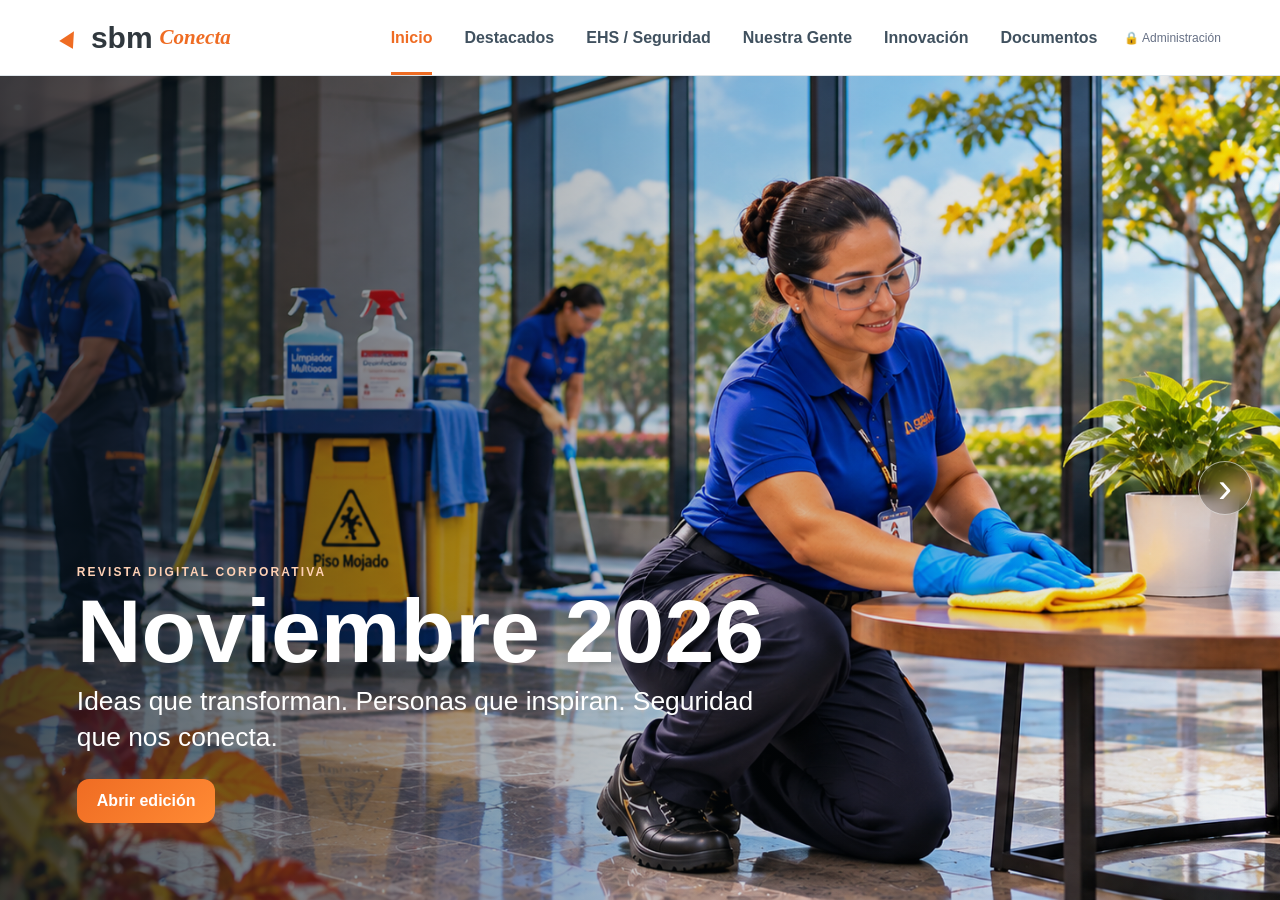
<file: index.html>
<!doctype html>
<html lang="es">
<head>
  <meta charset="utf-8">
  <meta name="viewport" content="width=device-width, initial-scale=1, viewport-fit=cover">
  <meta name="theme-color" content="#ef6c23">
  <meta name="description" content="SBM Conecta, revista digital corporativa de noviembre 2026.">
  <title>SBM Conecta | Noviembre 2026</title>
  <link rel="stylesheet" href="styles.css">
</head>
<body>
<div class="app-shell">
<header class="topbar">
  <button class="brand nav-link" data-view="portada" aria-label="Ir a la portada"><span class="brand-mark">▲</span><span class="brand-sbm">sbm</span><span class="brand-connect">Conecta</span></button>
  <nav class="desktop-nav" aria-label="Secciones principales">
    <button class="nav-link active" data-view="portada">Inicio</button><button class="nav-link" data-view="destacados">Destacados</button><button class="nav-link" data-view="ehs">EHS / Seguridad</button><button class="nav-link" data-view="rh">Nuestra Gente</button><button class="nav-link" data-view="innovacion">Innovación</button><button class="nav-link" data-view="documentos">Documentos</button>
    <a href="revision.html" style="font-size:12px;color:#667085;text-decoration:none;white-space:nowrap;padding:0 8px" aria-label="Administración de SBM Conecta">🔒 Administración</a>
  </nav>
  <button class="menu-btn" id="menuBtn" aria-label="Abrir menú" aria-expanded="false">☰</button>
</header>
<aside class="mobile-menu" id="mobileMenu" aria-label="Menú móvil">
  <button class="nav-link" data-view="portada">Inicio</button><button class="nav-link" data-view="destacados">Destacados</button><button class="nav-link" data-view="ehs">EHS / Seguridad</button><button class="nav-link" data-view="rh">Nuestra Gente</button><button class="nav-link" data-view="innovacion">Innovación</button><button class="nav-link" data-view="documentos">Documentos</button>
  <a href="revision.html" style="display:block;padding:13px 15px;color:#667085;text-decoration:none;font-weight:700">🔒 Administración · SBM Conecta</a>
</aside>
<main class="views" id="views">
<section class="view active cover-view" id="view-portada" data-title="Portada">
<picture class="cover-picture"><source media="(max-width: 700px)" srcset="assets/portada/noviembre-2026-mobile.png"><img class="cover-image" src="assets/portada/noviembre-2026-desktop.png" alt="Equipo de limpieza profesional con equipo de protección, en un día luminoso de transición a la época seca"></picture>
<div class="cover-overlay"><span class="cover-label">Revista digital corporativa</span><h1>Noviembre 2026</h1><p>Ideas que transforman. Personas que inspiran. Seguridad que nos conecta.</p><div class="cover-actions"><button class="btn primary nav-link" data-view="destacados">Abrir edición</button></div></div><button class="next-screen nav-link" data-view="destacados" aria-label="Continuar">›</button></section>
<section class="view" id="view-destacados" data-title="Destacados"><div class="view-head"><div><span class="eyebrow">Edición Noviembre 2026</span><h2>Lo más destacado</h2></div><p>Celebramos las buenas ideas, el compromiso con la seguridad y a quienes hacen posible nuestro trabajo.</p></div>
<div class="feature-layout"><article class="lead-story article-link" data-article="goodcatch" tabindex="0"><img src="assets/goodcatch_nov/page-1.png" alt="Reconocimiento Good Catch Abbott Vascular"><div class="story-overlay"><span class="tag innovation">Reconocimiento</span><h3>¡El triplete de Abbott Vascular!</h3><p>Luz, Stefany y Génesis: 930 Good Catch reportados en octubre.</p><span class="read-more">Conocer la historia →</span></div></article><div class="story-stack"><article class="mini-story article-link" data-article="emergencias" tabindex="0"><img src="assets/emergencias_nov/page-1.png" alt="Guía de respuesta ante sismos"><div><span class="tag ehs">EHS / Seguridad</span><h3>Prepárate ante una emergencia</h3><p>Calma, agáchese, cúbrase y sujétese.</p></div></article><article class="mini-story article-link" data-article="aguinaldo" tabindex="0"><img src="assets/rh_nov/page-3.png" alt="Cálculo del aguinaldo"><div><span class="tag recognition">Nuestra Gente</span><h3>Nos preparamos para fin de año</h3><p>Fechas, aguinaldo y celebraciones.</p></div></article></div></div>
<div class="quick-stats"><button class="stat-card article-link" data-article="estadisticas"><strong>28</strong><span>eventos reportados en octubre</span></button><button class="stat-card article-link" data-article="estadisticas"><strong>13</strong><span>días sin accidentes registrables al corte</span></button><button class="stat-card article-link" data-article="innovacion"><strong>2</strong><span>innovaciones compartidas</span></button></div></section>
<section class="view" id="view-ehs" data-title="EHS / Seguridad"><div class="view-head"><div><span class="eyebrow">Seguridad primero</span><h2>EHS / Safety</h2></div><p>Prevención, reconocimiento y preparación para actuar.</p></div><div class="horizontal-deck">
<article class="section-card article-link" data-article="estadisticas" tabindex="0"><div class="metric-circle">28</div><span class="tag ehs">Resultados</span><h3>Eventos de octubre</h3><p>15 relacionados con el trabajo; 13 no relacionados. Los golpes con objetos fueron los más frecuentes.</p><span class="read-more">Ver estadísticas →</span></article>
<article class="section-card article-link" data-article="emergencias" tabindex="0"><div class="icon-badge">⚠</div><span class="tag ehs">Tema del mes</span><h3>¿Qué hacer en una emergencia?</h3><p>Actuación ante sismos, alarmas y otras emergencias.</p><span class="read-more">Ver guía →</span></article>
<article class="section-card article-link" data-article="goodcatch" tabindex="0"><div class="icon-badge">★</div><span class="tag recognition">Reconocimiento</span><h3>930 Good Catch</h3><p>Felicitamos a tres colaboradoras de Abbott Vascular por su compromiso.</p><span class="read-more">Ver reconocimiento →</span></article></div></section>
<section class="view" id="view-rh" data-title="Nuestra Gente"><div class="view-head"><div><span class="eyebrow">Personas y cultura</span><h2>Nuestra Gente</h2></div><p>Información importante, reconocimientos y las voces de SBM.</p></div><div class="tile-grid">
<article class="visual-tile article-link" data-article="fiestas" tabindex="0"><img src="assets/rh_nov/page-1.png" alt="Preparativos de fin de año"><div><h3>Nos preparamos para fin de año</h3><p>Aguinaldo y fiestas de diciembre.</p></div></article>
<article class="visual-tile article-link" data-article="recordatorios" tabindex="0"><img src="assets/rh_nov/page-2.png" alt="Recordatorios generales"><div><h3>Recordatorios importantes</h3><p>Normas de respeto a las instalaciones del cliente.</p></div></article>
<article class="visual-tile article-link" data-article="slogans" tabindex="0"><img src="assets/slogan_lilly_nov/page-1.png" alt="Eslogan de Lilliana Retana"><div><h3>Mi eslogan para SBM</h3><p>Lilliana Retana y Karen Morales comparten sus ideas.</p></div></article>
<article class="visual-tile article-link" data-article="iso" tabindex="0"><img src="assets/comunicados_nov/page-1.png" alt="Reconocimiento a equipos por certificación ISO 9001"><div><h3>Un logro compartido</h3><p>Gracias a Bayer Coyol, JLL HP y Hologic.</p></div></article></div>
<div class="participation-callout"><h3>🧡 Tu voz conecta</h3><p>¿Tenés un eslogan, una innovación o una historia positiva para compartir? Enviá tu propuesta para revisión y valoración de la oficina.</p><a class="btn primary" href="participa.html">Comparte tu idea</a></div></section>
<section class="view" id="view-innovacion" data-title="Innovación"><div class="view-head"><div><span class="eyebrow">Ideas que mejoran</span><h2>Innovación</h2></div><p>Dos soluciones creadas en Abbott Vascular para hacer más eficiente la operación.</p></div><div class="innovation-slider">
<article class="innovation-feature article-link" data-article="baston" tabindex="0"><img src="assets/innov_baston_nov/page-1.png" alt="Bastón inoxidable para basureros"><div><span class="tag innovation">Abbott Vascular</span><h3>Bastón inoxidable para basureros</h3><p>Randy Araya propone aprovechar mejor las bolsas y reducir su consumo.</p><span class="read-more">Conocer la iniciativa →</span></div></article>
<article class="innovation-feature article-link" data-article="pizarra" tabindex="0"><img src="assets/innov_pizarra_nov/page-1.png" alt="Pizarra de seguimiento"><div><span class="tag innovation">Abbott Vascular</span><h3>Pizarra de seguimiento</h3><p>Kevin Agüero impulsa la visualización de inventarios, KPI y procedimientos.</p><span class="read-more">Conocer la iniciativa →</span></div></article></div><div class="participation-callout"><h3>¿Y cuál es tu próxima gran idea?</h3><p>Compartí tu eslogan, innovación o historia. Las propuestas se revisan antes de enviarse a la oficina.</p><p><a class="btn primary" href="participa.html">Comparte tu idea</a></p></div></section>
<section class="view" id="view-documentos" data-title="Documentos"><div class="view-head"><div><span class="eyebrow">Material original</span><h2>Documentos de la edición</h2></div><p>Consulta las publicaciones oficiales que dieron origen a esta edición.</p></div><div class="document-grid"><a href="docs/estadisticas-ehs-noviembre.pdf" target="_blank" rel="noopener"><span>01</span><div><strong>Reporte de eventos — Octubre</strong><small>Documento original PDF</small></div></a>
<a href="docs/emergencias-noviembre.pdf" target="_blank" rel="noopener"><span>02</span><div><strong>Tema del mes — Emergencias</strong><small>Documento original PDF</small></div></a>
<a href="docs/good-catch-noviembre.pdf" target="_blank" rel="noopener"><span>03</span><div><strong>Reconocimiento Good Catch</strong><small>Documento original PDF</small></div></a>
<a href="docs/recursos-humanos-noviembre.pdf" target="_blank" rel="noopener"><span>04</span><div><strong>Recursos Humanos — Noviembre</strong><small>Documento original PDF</small></div></a>
<a href="docs/slogan-lilliana-noviembre.pdf" target="_blank" rel="noopener"><span>05</span><div><strong>Eslogan — Lilliana Retana</strong><small>Documento original PDF</small></div></a>
<a href="docs/slogan-karen-noviembre.pdf" target="_blank" rel="noopener"><span>06</span><div><strong>Eslóganes — Karen Morales</strong><small>Documento original PDF</small></div></a>
<a href="docs/comunicados-noviembre.pdf" target="_blank" rel="noopener"><span>07</span><div><strong>Comunicados generales</strong><small>Documento original PDF</small></div></a>
<a href="docs/innovacion-baston-noviembre.pdf" target="_blank" rel="noopener"><span>08</span><div><strong>Innovación — Bastón inoxidable</strong><small>Documento original PDF</small></div></a>
<a href="docs/innovacion-pizarra-noviembre.pdf" target="_blank" rel="noopener"><span>09</span><div><strong>Innovación — Pizarra de seguimiento</strong><small>Documento original PDF</small></div></a>
</div></section>
<section class="view article-view" id="view-articulo" data-title="Artículo">
  <article class="article-page"><div class="article-copy"><button class="back-link" id="backBtn">← Volver</button><span class="tag" id="articleTag"></span><h2 id="articleTitle"></h2><p class="article-lead" id="articleLead"></p><div id="articleBody"></div><div class="article-actions"><a class="btn primary" id="articlePdf" target="_blank" rel="noopener">Abrir PDF oficial</a><button class="btn ghost" id="fullImageBtn">Ver lámina completa</button></div></div><div class="article-media"><img id="articleImage" alt="Publicación completa"></div></article>
</section>
</main>
<nav class="bottom-nav" aria-label="Navegación móvil"><button class="nav-link active" data-view="portada"><span>⌂</span><small>Inicio</small></button><button class="nav-link" data-view="destacados"><span>▤</span><small>Noticias</small></button><button class="nav-link" data-view="ehs"><span>✓</span><small>Seguridad</small></button><button class="nav-link" data-view="rh"><span>♙</span><small>Personas</small></button><button class="nav-link" data-view="innovacion"><span>◆</span><small>Innovación</small></button></nav>
</div>
<dialog id="viewer"><button class="close" id="closeViewer" aria-label="Cerrar">×</button><img id="viewerImage" alt="Vista ampliada del comunicado"></dialog>
<script src="app.js"></script>
</body></html>
</file>
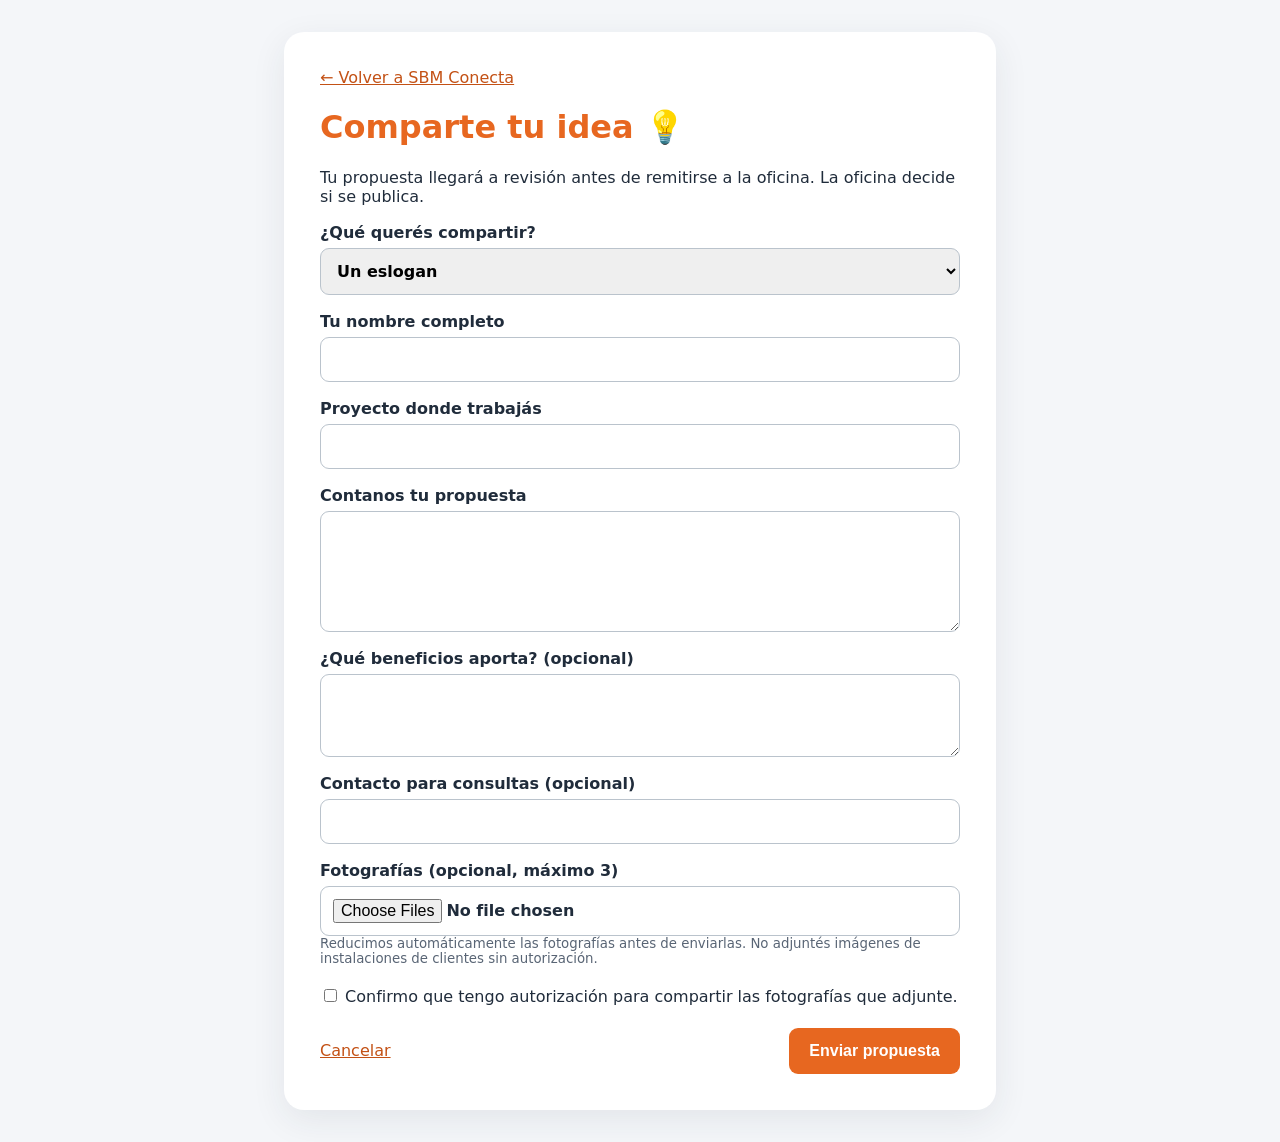
<file: participa.html>
<!doctype html><html lang="es"><head><meta charset="utf-8"><meta name="viewport" content="width=device-width,initial-scale=1"><title>Comparte tu idea | SBM Conecta</title><style>body{margin:0;background:#f4f6f9;color:#202c3b;font:16px system-ui,Arial}main{max-width:640px;margin:32px auto;background:white;padding:clamp(18px,5vw,36px);border-radius:20px;box-shadow:0 10px 35px #20304015}h1{color:#e76720}label{display:block;margin-top:17px;font-weight:600}input,select,textarea{box-sizing:border-box;display:block;width:100%;padding:12px;border:1px solid #bac3cc;border-radius:9px;margin-top:6px;font:inherit}input[type=checkbox]{display:inline;width:auto}button{background:#e76720;color:white;border:0;border-radius:9px;padding:14px 20px;font-weight:bold;font-size:16px;cursor:pointer}button:disabled{opacity:.55}small{display:block;color:#596575}a{color:#c35115}.actions{display:flex;justify-content:space-between;align-items:center;margin-top:22px;gap:10px}#msg{font-weight:600}#website{position:absolute;left:-9999px}</style></head><body><main><a href="index.html">← Volver a SBM Conecta</a><h1>Comparte tu idea 💡</h1><p>Tu propuesta llegará a revisión antes de remitirse a la oficina. La oficina decide si se publica.</p><form id="form"><label>¿Qué querés compartir?<select name="tipo" required><option value="eslogan">Un eslogan</option><option value="innovacion">Una innovación</option><option value="historia">Una historia o reconocimiento</option></select></label><label>Tu nombre completo<input name="nombre" minlength="2" maxlength="120" required></label><label>Proyecto donde trabajás<input name="proyecto" minlength="2" maxlength="120" required></label><label>Contanos tu propuesta<textarea name="contenido" rows="5" minlength="5" maxlength="3000" required></textarea></label><label>¿Qué beneficios aporta? (opcional)<textarea name="beneficios" rows="3" maxlength="1500"></textarea></label><label>Contacto para consultas (opcional)<input name="contacto" maxlength="150"></label><label>Fotografías (opcional, máximo 3)<input id="fotos" type="file" accept="image/jpeg,image/png,image/webp" multiple></label><small>Reducimos automáticamente las fotografías antes de enviarlas. No adjuntés imágenes de instalaciones de clientes sin autorización.</small><label style="font-weight:400"><input type="checkbox" name="autorizacion_fotos"> Confirmo que tengo autorización para compartir las fotografías que adjunte.</label><input id="website" name="website" autocomplete="off" tabindex="-1"><p id="msg" role="status" aria-live="polite"></p><div class="actions"><a href="index.html">Cancelar</a><button id="send" type="submit">Enviar propuesta</button></div></form></main><script>
const endpoint='https://ihajshxnmakyobcubqlq.supabase.co/functions/v1/sbm-conecta-recibir';
const form=document.getElementById('form'),msg=document.getElementById('msg'),send=document.getElementById('send');
async function compress(file){const bmp=await createImageBitmap(file);const scale=Math.min(1,1200/Math.max(bmp.width,bmp.height));const c=document.createElement('canvas');c.width=Math.round(bmp.width*scale);c.height=Math.round(bmp.height*scale);c.getContext('2d').drawImage(bmp,0,0,c.width,c.height);bmp.close();let q=.8,blob;do{blob=await new Promise(r=>c.toBlob(r,'image/jpeg',q));q-=.1}while(blob.size>250000&&q>=.4);if(blob.size>400000)throw Error('Una fotografía sigue siendo demasiado grande');return await new Promise((resolve,reject)=>{const reader=new FileReader();reader.onload=()=>resolve(reader.result);reader.onerror=reject;reader.readAsDataURL(blob)})}
form.addEventListener('submit',async e=>{e.preventDefault();msg.textContent='Preparando propuesta…';send.disabled=true;try{const d=new FormData(form),files=[...document.getElementById('fotos').files];if(files.length>3)throw Error('Podés adjuntar máximo 3 fotografías');if(files.length&&!d.has('autorizacion_fotos'))throw Error('Confirmá la autorización de las fotografías');if(files.some(f=>!['image/jpeg','image/png','image/webp'].includes(f.type)))throw Error('Solo se aceptan fotografías JPG, PNG o WebP');const fotos=[];for(const file of files){msg.textContent='Comprimiendo fotografías…';fotos.push(await compress(file))}msg.textContent='Enviando…';const payload={tipo:d.get('tipo'),nombre:d.get('nombre'),proyecto:d.get('proyecto'),contenido:d.get('contenido'),beneficios:d.get('beneficios'),contacto:d.get('contacto'),autorizacion_fotos:d.has('autorizacion_fotos'),website:d.get('website'),fotos};const res=await fetch(endpoint,{method:'POST',headers:{'Content-Type':'application/json'},body:JSON.stringify(payload)});const data=await res.json();if(!res.ok||!data.ok)throw Error(data.error||'No se pudo enviar');form.reset();msg.textContent='¡Gracias! Recibimos tu propuesta. Código: '+data.codigo+'. Guardalo como comprobante.'}catch(err){msg.textContent='No se pudo enviar: '+err.message}finally{send.disabled=false}});
</script></body></html>
</file>
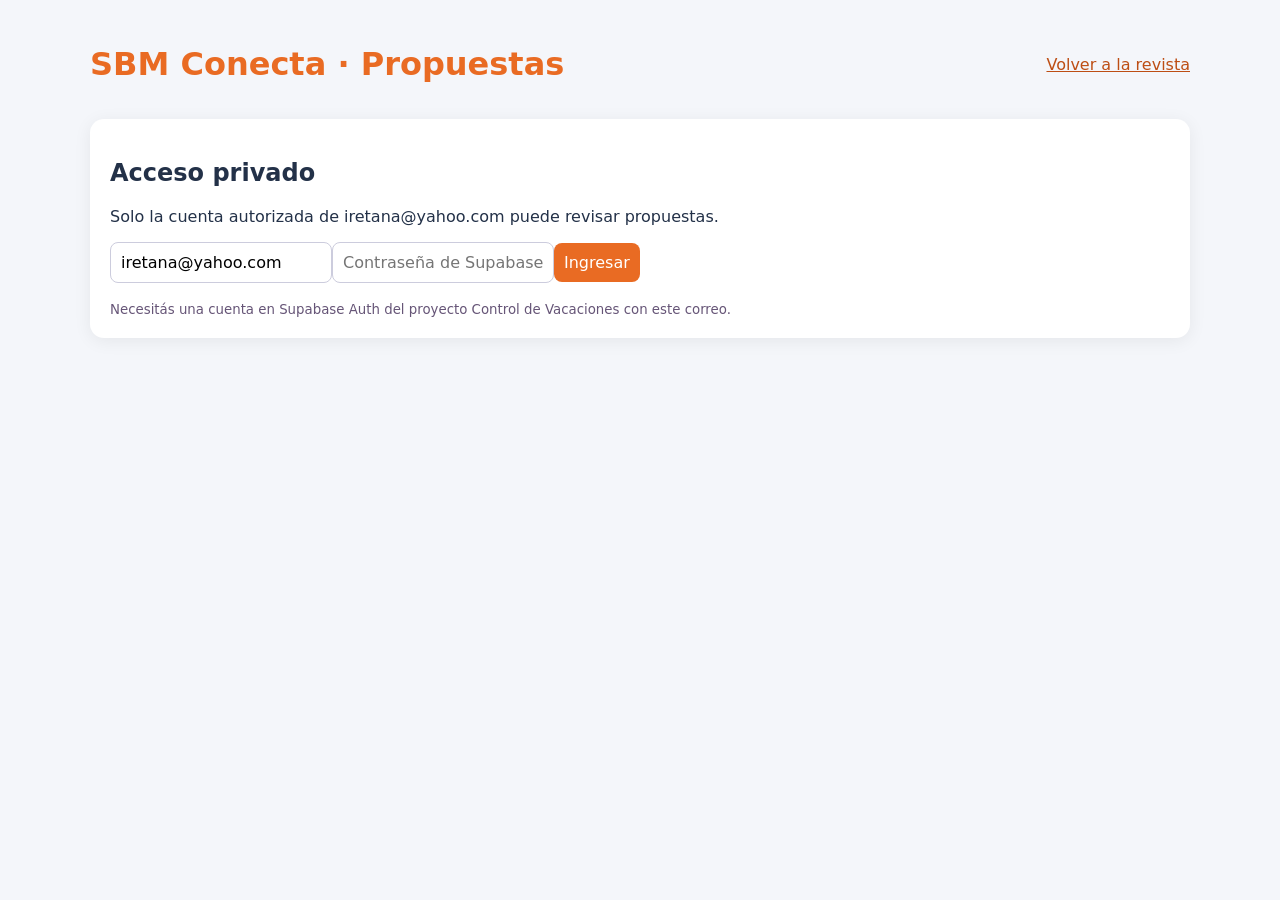
<file: revision.html>
<!doctype html><html lang="es"><head><meta charset="utf-8"><meta name="viewport" content="width=device-width,initial-scale=1"><title>Bandeja privada | SBM Conecta</title><style>body{font:16px system-ui;background:#f4f6fa;color:#233148;margin:0}main{max-width:1100px;margin:auto;padding:24px}header,.bar{display:flex;justify-content:space-between;align-items:center;gap:12px;flex-wrap:wrap}.card{background:white;border-radius:14px;padding:20px;margin:14px 0;box-shadow:0 3px 18px #0011}input,select,button{font:inherit;padding:10px;border-radius:8px;border:1px solid #ccd}button{background:#e96b23;color:white;cursor:pointer;border:0}button:disabled{opacity:.5}h1{color:#e96b23}small{color:#657}p{white-space:pre-wrap}a{color:#bd4e14}.hidden{display:none}@media print{header,#login,#controls,button,select,.no-print{display:none!important}body{background:white}.card{box-shadow:none;border:1px solid #ddd}}</style></head><body><main><header><h1>SBM Conecta · Propuestas</h1><a href="index.html">Volver a la revista</a></header><section id="login" class="card"><h2>Acceso privado</h2><p>Solo la cuenta autorizada de iretana@yahoo.com puede revisar propuestas.</p><form id="auth"><input type="email" id="email" value="iretana@yahoo.com" required aria-label="Correo"><input type="password" id="password" placeholder="Contraseña de Supabase" required aria-label="Contraseña"><button>Ingresar</button></form><p id="authmsg" role="status"></p><small>Necesitás una cuenta en Supabase Auth del proyecto Control de Vacaciones con este correo.</small></section><section id="private" class="hidden"><div id="controls" class="bar"><strong id="count"></strong><div><button id="refresh">Actualizar</button> <button id="logout">Salir</button></div></div><div id="items"></div></section><p id="msg" role="status"></p></main><script type="module">
import{createClient}from'https://esm.sh/@supabase/supabase-js@2.95.0';
import JSZip from 'https://esm.sh/jszip@3.10.1';
const sb=createClient('https://ihajshxnmakyobcubqlq.supabase.co','sb_publishable_c4A_lPxTe0FCm_KoChNIGQ_yMlt6lV5');
const api='https://ihajshxnmakyobcubqlq.supabase.co/functions/v1/sbm-conecta-admin';
const $=id=>document.getElementById(id),esc=s=>String(s??'').replace(/[&<>"']/g,c=>({'&':'&amp;','<':'&lt;','>':'&gt;','"':'&quot;',"'":'&#39;'}[c]));
let proposals=[];
async function call(data){const {data:{session}}=await sb.auth.getSession();if(!session)throw Error('Iniciá sesión');const r=await fetch(api,{method:'POST',headers:{'Content-Type':'application/json','Authorization':'Bearer '+session.access_token},body:JSON.stringify(data)});const j=await r.json();if(!r.ok)throw Error(j.error||'Error');return j}
async function load(){try{$('msg').textContent='Cargando propuestas…';proposals=(await call({action:'list'})).propuestas;$('count').textContent=proposals.filter(p=>p.estado==='recibida').length+' nuevas · '+proposals.length+' en total';$('items').innerHTML=proposals.map((p,i)=>'<article class="card"><div class="bar"><h2>'+esc(p.tipo)+' · '+esc(p.nombre)+'</h2><small>'+new Date(p.created_at).toLocaleString('es-CR')+'</small></div><strong>Proyecto: '+esc(p.proyecto)+'</strong><p>'+esc(p.contenido)+'</p>'+(p.beneficios?'<p><strong>Beneficios:</strong> '+esc(p.beneficios)+'</p>':'')+(p.contacto?'<p><strong>Contacto:</strong> '+esc(p.contacto)+'</p>':'')+'<div class="bar no-print"><label>Estado <select data-index="'+i+'" class="status">'+['recibida','en_revision','remitida','descartada'].map(s=>'<option value="'+s+'" '+(s===p.estado?'selected':'')+'>'+s.replace('_',' ')+'</option>').join('')+'</select></label><div><button class="'+(String(p.tipo).toLowerCase().includes('eslogan')?'pptx':'pdf')+'" data-index="'+i+'">'+(String(p.tipo).toLowerCase().includes('eslogan')?'Descargar PowerPoint':'Preparar PDF')+'</button> '+(p.fotos||[]).map((f,k)=>'<button class="photo" data-index="'+i+'" data-photo="'+k+'">Foto '+(k+1)+'</button>').join(' ')+'</div></div></article>').join('')||'<p>No hay propuestas todavía.</p>';$('msg').textContent=''}catch(e){$('msg').textContent=e.message}}
$('auth').onsubmit=async e=>{e.preventDefault();$('authmsg').textContent='Verificando…';const{error}=await sb.auth.signInWithPassword({email:$('email').value,password:$('password').value});if(error){$('authmsg').textContent='No se pudo ingresar: '+error.message;return}await show()};
async function show(){$('login').classList.add('hidden');$('private').classList.remove('hidden');await load()}
$('refresh').onclick=load;$('logout').onclick=async()=>{await sb.auth.signOut();location.reload()};
$('items').addEventListener('change',async e=>{if(!e.target.matches('.status'))return;const p=proposals[+e.target.dataset.index];try{await call({action:'status',id:p.id,estado:e.target.value});await load()}catch(err){alert(err.message)}});
$('items').addEventListener('click',async e=>{const b=e.target;if(b.matches('.pdf')){const p=proposals[+b.dataset.index];const w=window.open('','_blank');if(!w)return alert('Permití las ventanas emergentes para generar PDF');w.document.write('<html><head><title>Propuesta SBM Conecta</title><style>body{font:16px Arial;max-width:750px;margin:50px auto;line-height:1.5}h1{color:#e96b23}p{white-space:pre-wrap}</style></head><body><h1>SBM Conecta · '+esc(p.tipo)+'</h1><p><b>Colaborador:</b> '+esc(p.nombre)+'</p><p><b>Proyecto:</b> '+esc(p.proyecto)+'</p><p><b>Fecha:</b> '+new Date(p.created_at).toLocaleDateString('es-CR')+'</p><h2>Propuesta</h2><p>'+esc(p.contenido)+'</p><h2>Beneficios</h2><p>'+esc(p.beneficios)+'</p><p><small>Propuesta remitida para valoración editorial. No implica aprobación.</small></p></body></html>');w.document.close();w.focus();w.print()}if(b.matches('.pptx')){b.disabled=true;try{await downloadSlogan(proposals[+b.dataset.index])}catch(err){alert('No se pudo generar el PowerPoint: '+err.message)}finally{b.disabled=false}}if(b.matches('.photo')){try{const p=proposals[+b.dataset.index],path=p.fotos[+b.dataset.photo];const d=await call({action:'photo',path});window.open(d.url,'_blank','noopener')}catch(err){alert(err.message)}}});
async function downloadSlogan(p){
 const result=await call({action:'template_url'});const url=result.url;if(!url)throw Error('No se recibió la URL de la plantilla');
 const response=await fetch(url);if(!response.ok)throw Error('No se pudo descargar la plantilla oficial');
 const zip=await JSZip.loadAsync(await response.arrayBuffer());const slide=zip.file('ppt/slides/slide1.xml');if(!slide)throw Error('La plantilla no contiene la diapositiva esperada');
 const xml=new DOMParser().parseFromString(await slide.async('string'),'application/xml');if(xml.getElementsByTagName('parsererror').length)throw Error('No se pudo interpretar la plantilla');
 const shapes=Array.from(xml.getElementsByTagNameNS('http://schemas.openxmlformats.org/presentationml/2006/main','sp'));
 const nodes=shape=>Array.from(shape.getElementsByTagNameNS('http://schemas.openxmlformats.org/drawingml/2006/main','t'));
 const txt=shape=>nodes(shape).map(n=>n.textContent).join('');
 function replaceShape(shape,value,opts={}){
 const t=nodes(shape);if(!t.length)throw Error('Falta un campo editable en la plantilla');
 t[0].textContent=value;for(let i=1;i<t.length;i++)t[i].textContent='';
 const ns='http://schemas.openxmlformats.org/drawingml/2006/main';
 const xfrm=shape.getElementsByTagNameNS(ns,'xfrm')[0];
 if(xfrm&&opts.box){const off=xfrm.getElementsByTagNameNS(ns,'off')[0],ext=xfrm.getElementsByTagNameNS(ns,'ext')[0];
 if(off){off.setAttribute('x',opts.box[0]);off.setAttribute('y',opts.box[1])}
 if(ext){ext.setAttribute('cx',opts.box[2]);ext.setAttribute('cy',opts.box[3])}}
 const body=shape.getElementsByTagNameNS(ns,'bodyPr')[0];if(body){body.setAttribute('wrap','square');body.setAttribute('anchor','ctr')}
 for(const tag of ['rPr','defRPr','endParaRPr'])for(const el of shape.getElementsByTagNameNS(ns,tag))el.setAttribute('sz',String(opts.font||2200));
 }
 const slogan=shapes.find(s=>txt(s).includes('Colocar el Slogan'));const attribution=shapes.find(s=>txt(s).includes('nos compartió el slogan'));
 if(!slogan||!attribution)throw Error('No se encontraron los campos de la plantilla RH-F-42');
 replaceShape(slogan,String(p.contenido||''),{font:2300,box:[594360,5074920,5669280,1325880]});const first=String(p.nombre||'').trim().split(/\s+/)[0];replaceShape(attribution,'Nuestra compañera '+p.nombre+', del proyecto '+p.proyecto+', nos compartió el slogan que le daría a SBM. ¡Gracias '+first+'!',{font:1400,box:[640080,7360920,5577840,1325880]});
 zip.file('ppt/slides/slide1.xml',new XMLSerializer().serializeToString(xml));
 const blob=await zip.generateAsync({type:'blob',mimeType:'application/vnd.openxmlformats-officedocument.presentationml.presentation'});
 const objectUrl=URL.createObjectURL(blob),a=document.createElement('a');a.href=objectUrl;a.download='SBM_Conecta_Eslogan_'+String(p.nombre||'').normalize('NFD').replace(/[\u0300-\u036f]/g,'').replace(/[^a-zA-Z0-9]+/g,'_')+'.pptx';document.body.appendChild(a);a.click();a.remove();setTimeout(()=>URL.revokeObjectURL(objectUrl),30000);
}
const {data:{session}}=await sb.auth.getSession();if(session)await show();
</script></body></html>
</file>
<file: styles.css>
:root{--orange:#ef6c23;--orange2:#ff8a34;--navy:#122f49;--ink:#17212b;--muted:#667583;--paper:#f4f7f9;--white:#fff;--line:#dfe6eb;--green:#42a832;--purple:#7644a0;--blue:#246db0;--shadow:0 18px 48px rgba(18,47,73,.13);--header:76px;--bottom:0px}
*{box-sizing:border-box}html,body{height:100%;overflow:hidden}body{margin:0;font-family:Inter,"Segoe UI",Arial,sans-serif;color:var(--ink);background:var(--paper)}button,a{font:inherit}.app-shell{height:100dvh;overflow:hidden}.topbar{height:var(--header);display:flex;align-items:center;justify-content:space-between;padding:0 clamp(18px,4vw,58px);background:rgba(255,255,255,.97);border-bottom:1px solid var(--line);position:relative;z-index:50}.brand{border:0;background:none;display:flex;align-items:center;gap:7px;cursor:pointer}.brand-mark{color:var(--orange);font-size:27px;transform:rotate(30deg)}.brand-sbm{font-size:30px;font-weight:850;color:#30383e}.brand-connect{font:italic 700 21px Georgia;color:var(--orange)}.desktop-nav{display:flex;gap:6px;height:100%;align-items:center}.desktop-nav button{height:100%;padding:0 13px;border:0;background:none;font-weight:700;color:#40515f;cursor:pointer;position:relative}.desktop-nav button:after{content:"";position:absolute;left:13px;right:13px;bottom:0;height:3px;background:var(--orange);transform:scaleX(0);transition:.25s}.desktop-nav button:hover,.desktop-nav button.active{color:var(--orange)}.desktop-nav button.active:after{transform:scaleX(1)}.menu-btn{display:none;border:0;background:none;font-size:27px;cursor:pointer}.mobile-menu{display:none;position:absolute;z-index:45;top:var(--header);right:16px;width:min(310px,calc(100vw - 32px));padding:12px;background:#fff;border:1px solid var(--line);border-radius:16px;box-shadow:var(--shadow)}.mobile-menu.open{display:grid}.mobile-menu button{border:0;background:#fff;text-align:left;padding:13px 15px;border-radius:10px;font-weight:700}.mobile-menu button:hover{background:#fff3ea;color:var(--orange)}
.views{height:calc(100dvh - var(--header));position:relative;overflow:hidden}.view{position:absolute;inset:0;opacity:0;visibility:hidden;transform:translateX(45px) scale(.99);transition:opacity .34s ease,transform .34s ease,visibility .34s;overflow:auto;padding:clamp(26px,4vw,58px) clamp(18px,5vw,72px);background:var(--paper);scrollbar-width:thin}.view.active{opacity:1;visibility:visible;transform:none;z-index:3}.cover-view{padding:0;background:#111;overflow:hidden}.cover-image{width:100%;height:100%;object-fit:cover;object-position:center}.cover-overlay{position:absolute;inset:0;display:flex;flex-direction:column;justify-content:flex-end;align-items:flex-start;padding:clamp(28px,6vw,90px);background:linear-gradient(90deg,rgba(8,22,34,.75) 0%,rgba(8,22,34,.18) 54%,rgba(8,22,34,.03) 100%);color:#fff}.cover-label{text-transform:uppercase;letter-spacing:.18em;font-size:.75rem;font-weight:800;color:#ffd1b5}.cover-overlay h1{font-size:clamp(3.2rem,7vw,7rem);line-height:.9;margin:12px 0;color:#fff;text-shadow:0 5px 25px rgba(0,0,0,.25)}.cover-overlay p{font-size:clamp(1.1rem,2.2vw,1.65rem);max-width:680px;margin:0 0 24px;line-height:1.35}.cover-actions{display:flex;gap:12px;flex-wrap:wrap}.btn{border:0;border-radius:12px;padding:13px 20px;text-decoration:none;font-weight:800;cursor:pointer;display:inline-flex;align-items:center;justify-content:center}.btn.primary{background:linear-gradient(135deg,var(--orange),var(--orange2));color:#fff;box-shadow:0 12px 28px rgba(239,108,35,.28)}.btn.ghost{background:#fff;border:1px solid var(--line);color:var(--ink)}.btn.glass{background:rgba(255,255,255,.18);border:1px solid rgba(255,255,255,.55);color:#fff;backdrop-filter:blur(8px)}.next-screen{position:absolute;right:28px;top:50%;transform:translateY(-50%);width:54px;height:54px;border-radius:50%;border:1px solid rgba(255,255,255,.55);background:rgba(0,0,0,.18);color:#fff;font-size:42px;line-height:1;cursor:pointer;backdrop-filter:blur(8px)}
.view-head{display:flex;justify-content:space-between;align-items:end;gap:30px;margin-bottom:28px}.view-head>div{max-width:760px}.view-head p{max-width:520px;color:var(--muted);margin:0}.eyebrow{color:var(--orange);font-size:.75rem;text-transform:uppercase;letter-spacing:.17em;font-weight:850}.view h2{font-size:clamp(2.2rem,5vw,4.8rem);line-height:.96;margin:7px 0;color:var(--navy)}.feature-layout{display:grid;grid-template-columns:1.45fr .8fr;gap:22px;height:min(54vh,520px)}.lead-story,.mini-story,.section-card,.visual-tile,.text-tile,.innovation-feature{border:1px solid var(--line);background:#fff;border-radius:20px;box-shadow:var(--shadow);cursor:pointer;overflow:hidden;transition:transform .2s,border-color .2s}.lead-story:hover,.mini-story:hover,.section-card:hover,.visual-tile:hover,.text-tile:hover,.innovation-feature:hover{transform:translateY(-4px);border-color:#f3a16f}.lead-story{position:relative}.lead-story>img{width:100%;height:100%;object-fit:cover;object-position:top}.story-overlay{position:absolute;inset:auto 0 0;padding:42px 30px 27px;background:linear-gradient(transparent,rgba(7,24,37,.94));color:#fff}.story-overlay h3{font-size:clamp(1.8rem,3.5vw,3.3rem);line-height:1;margin:9px 0}.story-overlay p{max-width:720px;margin:0 0 10px}.story-stack{display:grid;grid-template-rows:1fr 1fr;gap:22px}.mini-story{display:grid;grid-template-columns:42% 1fr;min-height:0}.mini-story img{width:100%;height:100%;object-fit:cover;object-position:top}.mini-story div{padding:20px}.mini-story h3{font-size:1.25rem;margin:8px 0}.mini-story p{font-size:.92rem;color:var(--muted);margin:0}.read-more{font-weight:800;color:var(--orange)}.story-overlay .read-more{color:#ffb27e}.tag{display:inline-flex;border-radius:999px;padding:5px 10px;font-size:.7rem;font-weight:850}.tag.ehs{background:#e6f5e2;color:#24751a}.tag.recognition{background:#f5e9ff;color:#6c348f}.tag.innovation{background:#e6efff;color:#1b5fa8}.quick-stats{display:grid;grid-template-columns:repeat(3,1fr);gap:16px;margin-top:20px}.stat-card{border:1px solid var(--line);background:#fff;border-radius:16px;padding:17px 22px;box-shadow:0 8px 24px rgba(18,47,73,.08);cursor:pointer;text-align:left}.stat-card strong{font-size:2.25rem;color:var(--orange);margin-right:12px}.stat-card span{color:var(--muted)}
.horizontal-deck{display:grid;grid-template-columns:repeat(3,minmax(280px,1fr));gap:22px;min-height:58vh;align-items:stretch}.section-card{padding:clamp(24px,3vw,42px);display:flex;flex-direction:column;justify-content:center}.section-card h3{font-size:clamp(1.5rem,2.4vw,2.35rem);line-height:1.06;margin:15px 0 10px;color:var(--navy)}.section-card p{color:var(--muted);font-size:1.05rem}.section-card .read-more{margin-top:auto}.icon-badge,.metric-circle{width:78px;height:78px;border-radius:22px;display:grid;place-items:center;background:#fff1e8;color:var(--orange);font-size:2.5rem;font-weight:900;margin-bottom:22px}.metric-circle{border-radius:50%;background:#eaf7e6;color:var(--green)}
.tile-grid{display:grid;grid-template-columns:repeat(3,1fr);grid-template-rows:repeat(2,minmax(210px,1fr));gap:20px;min-height:64vh}.visual-tile{position:relative}.visual-tile img{width:100%;height:100%;object-fit:cover;object-position:top}.visual-tile>div{position:absolute;left:0;right:0;bottom:0;padding:45px 22px 20px;background:linear-gradient(transparent,rgba(10,31,47,.94));color:#fff}.visual-tile h3{margin:0 0 4px;font-size:1.45rem}.visual-tile p{margin:0}.text-tile{padding:30px;display:flex;flex-direction:column;justify-content:center}.text-tile h3{font-size:1.55rem;color:var(--navy);margin:14px 0 8px}.text-tile p{color:var(--muted);margin:0}.tile-number,.tile-symbol{font-size:3rem;font-weight:900;color:var(--orange);line-height:1}.tile-symbol{width:58px;height:58px;border-radius:16px;background:#fff0e7;display:grid;place-items:center}
.innovation-slider{display:grid;grid-template-columns:repeat(2,1fr);gap:24px;min-height:63vh}.innovation-feature{display:grid;grid-template-rows:58% 42%;min-height:0}.innovation-feature img{width:100%;height:100%;object-fit:cover;object-position:top}.innovation-feature div{padding:24px 28px}.innovation-feature h3{font-size:2rem;color:var(--navy);margin:10px 0}.innovation-feature p{color:var(--muted)}
.document-grid{display:grid;grid-template-columns:repeat(3,1fr);gap:16px}.document-grid a{text-decoration:none;color:inherit;background:#fff;border:1px solid var(--line);border-radius:16px;padding:20px;display:grid;grid-template-columns:auto 1fr auto;align-items:center;gap:14px;box-shadow:0 8px 22px rgba(18,47,73,.07);transition:.2s}.document-grid a:hover{transform:translateY(-3px);border-color:var(--orange)}.document-grid a>span{font-size:1.7rem;font-weight:900;color:#c9d3da}.document-grid strong,.document-grid small{display:block}.document-grid small{color:var(--muted);margin-top:4px}.document-grid b{font-size:.7rem;border-radius:999px;background:#fff0e7;color:var(--orange);padding:5px 8px}
.article-view{background:#fff}.back-btn{border:0;background:#eef3f6;border-radius:999px;padding:10px 16px;font-weight:800;color:var(--navy);cursor:pointer;margin-bottom:18px}.article-page{display:grid;grid-template-columns:1fr .9fr;gap:48px;align-items:center;min-height:calc(100% - 60px)}.article-copy{max-width:760px}.article-copy h2{font-size:clamp(2.5rem,5vw,5rem)}.article-lead{font-size:1.25rem;color:var(--muted);line-height:1.5}.article-copy #articleBody{font-size:1.02rem;line-height:1.75}.article-copy #articleBody ul{padding-left:20px}.article-actions{display:flex;gap:12px;flex-wrap:wrap;margin-top:26px}.article-media{border-radius:20px;overflow:hidden;box-shadow:var(--shadow);background:#edf2f5;max-height:72vh}.article-media img{width:100%;height:100%;max-height:72vh;object-fit:contain}.bottom-nav{display:none}dialog{width:min(96vw,1300px);max-height:95vh;border:0;border-radius:18px;padding:12px;background:#111;box-shadow:0 25px 80px rgba(0,0,0,.5)}dialog::backdrop{background:rgba(0,0,0,.76)}dialog img{display:block;max-width:100%;max-height:89vh;margin:auto}.close{position:sticky;float:right;top:8px;right:8px;z-index:2;width:42px;height:42px;border-radius:50%;border:0;background:#fff;font-size:28px;cursor:pointer}
@media(max-width:1050px){.desktop-nav{display:none}.menu-btn{display:block}.feature-layout{grid-template-columns:1.2fr .8fr}.document-grid{grid-template-columns:repeat(2,1fr)}.article-page{grid-template-columns:1fr 1fr;gap:28px}}
@media(max-width:760px){:root{--header:62px;--bottom:70px}.topbar{padding:0 15px}.brand-sbm{font-size:25px}.brand-connect{font-size:18px}.views{height:calc(100dvh - var(--header) - var(--bottom))}.view{padding:24px 16px 28px}.cover-view{padding:0}.cover-image{object-position:63% center}.cover-overlay{padding:26px 18px;background:linear-gradient(0deg,rgba(8,22,34,.88) 0%,rgba(8,22,34,.2) 72%)}.cover-overlay h1{font-size:3.5rem}.cover-overlay p{font-size:1.08rem}.next-screen{right:14px;width:46px;height:46px}.view-head{display:block;margin-bottom:20px}.view-head p{font-size:.95rem}.view h2{font-size:2.6rem}.feature-layout{display:block;height:auto}.lead-story{height:48vh;min-height:380px}.story-stack{display:flex;overflow-x:auto;gap:14px;margin-top:16px;padding-bottom:8px;scroll-snap-type:x mandatory}.mini-story{min-width:86%;height:180px;scroll-snap-align:start}.quick-stats{display:flex;overflow-x:auto;gap:12px}.stat-card{min-width:78%}.horizontal-deck{display:flex;overflow-x:auto;min-height:auto;scroll-snap-type:x mandatory;padding-bottom:10px}.section-card{min-width:88%;min-height:57vh;scroll-snap-align:center}.tile-grid{display:flex;overflow-x:auto;min-height:auto;scroll-snap-type:x mandatory;padding-bottom:10px}.visual-tile,.text-tile{min-width:86%;height:58vh;scroll-snap-align:center}.innovation-slider{display:flex;overflow-x:auto;min-height:auto;scroll-snap-type:x mandatory;padding-bottom:10px}.innovation-feature{min-width:90%;height:64vh;scroll-snap-align:center}.document-grid{grid-template-columns:1fr}.article-page{display:block}.article-copy h2{font-size:2.7rem}.article-media{margin-top:24px;max-height:none}.article-media img{max-height:none}.bottom-nav{height:var(--bottom);position:fixed;z-index:60;left:0;right:0;bottom:0;display:grid;grid-template-columns:repeat(5,1fr);background:rgba(255,255,255,.98);border-top:1px solid var(--line);padding-bottom:env(safe-area-inset-bottom)}.bottom-nav button{border:0;background:none;color:#667583;display:flex;flex-direction:column;align-items:center;justify-content:center;gap:2px;font-weight:700}.bottom-nav button span{font-size:1.25rem}.bottom-nav button small{font-size:.63rem}.bottom-nav button.active{color:var(--orange)}.mobile-menu{top:var(--header)} }
@media(max-width:420px){.brand-connect{display:none}.cover-actions{width:100%}.cover-actions .btn{width:100%}.mini-story{grid-template-columns:40% 1fr}.mini-story div{padding:14px}.mini-story p{display:none}}
@media(prefers-reduced-motion:reduce){*{scroll-behavior:auto!important;transition:none!important}}

/* Octubre 2026: portada responsive */
@media (min-width:768px) and (max-width:1100px){.cover-image{object-position:60% center}.cover-overlay{max-width:650px}}
@media (max-width:767px){.cover-image{object-position:center center}.cover-overlay h1{font-size:clamp(3rem,14vw,4.4rem)}.cover-overlay p{max-width:95%}}

/* Invitación editorial: se activará cuando la recepción privada esté configurada */
.participation-callout{margin:24px 0;padding:24px;border:1px solid rgba(239,108,35,.35);border-radius:18px;background:linear-gradient(120deg,rgba(239,108,35,.12),rgba(255,255,255,.04));max-width:100%}.participation-callout h3{margin:0 0 10px;font-size:1.4rem}.participation-callout p{margin:0 0 14px;line-height:1.6}.participation-callout .tag{display:inline-block}
</file>
